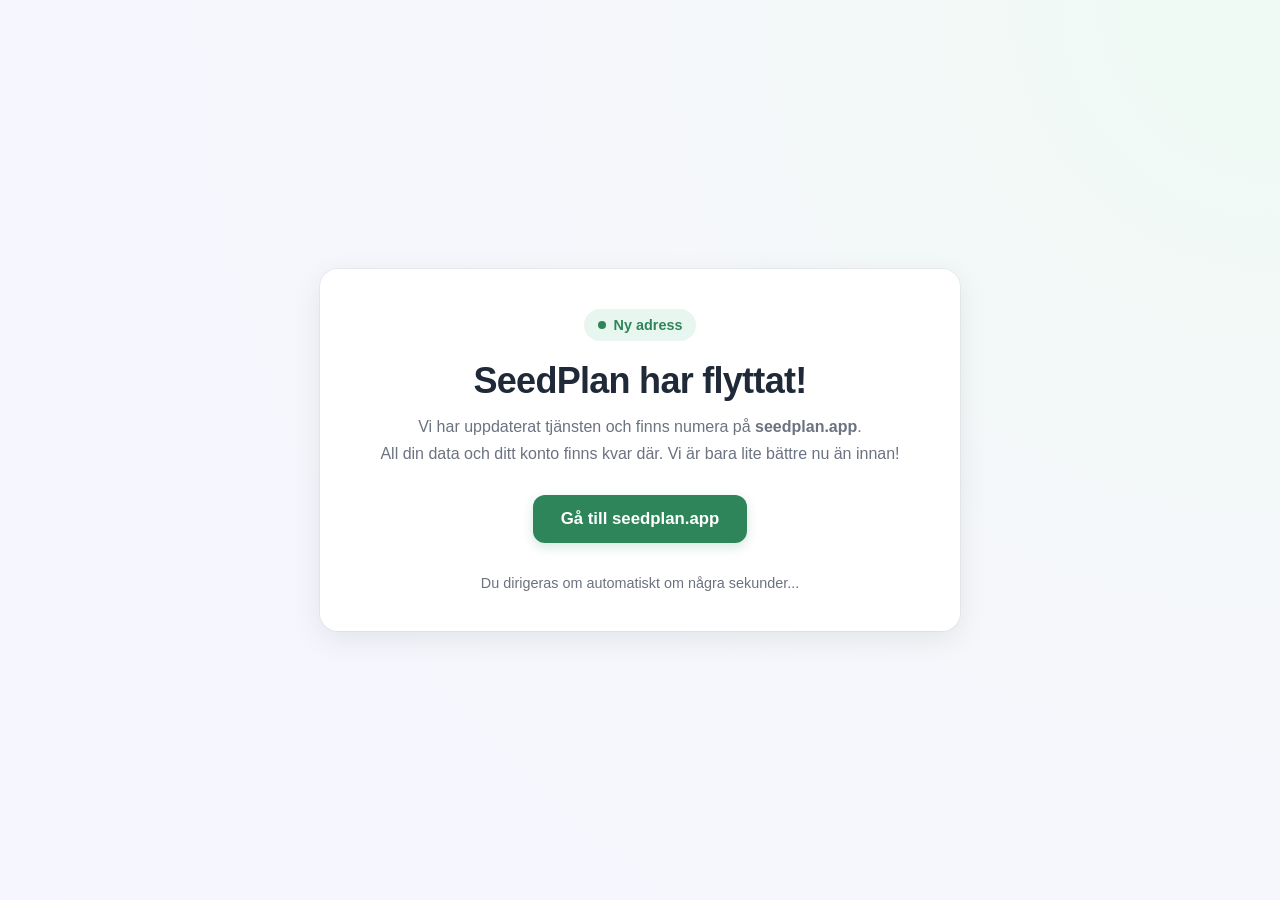
<file: SeedPlan.Client/wwwroot/maintenance.html>
﻿<!DOCTYPE html>
<html lang="sv">
<head>
    <meta charset="utf-8" />
    <meta name="viewport" content="width=device-width, initial-scale=1" />
    <meta http-equiv="refresh" content="10;url=https://seedplan.app" />
    <title>SeedPlan | Vi har flyttat</title>
    <style>
        :root {
            color-scheme: light;
            --bg: #f6f7fb;
            --card: #ffffff;
            --text: #1f2937;
            --muted: #6b7280;
            --accent: #2f855a;
            --accent-soft: #e7f7ef;
            --ring: rgba(47, 133, 90, 0.2);
        }

        * {
            box-sizing: border-box;
        }

        html,
        body {
            margin: 0;
            padding: 0;
            min-height: 100%;
            font-family: Inter, "Segoe UI", Roboto, Helvetica, Arial, sans-serif;
            background: radial-gradient(circle at top right, #eefaf3 0%, var(--bg) 45%, #f5f6ff 100%);
            color: var(--text);
        }

        body {
            min-height: 100vh;
            display: grid;
            place-items: center;
            padding: 24px;
        }

        .card {
            width: min(640px, 100%);
            background: var(--card);
            border-radius: 18px;
            padding: clamp(24px, 4vw, 40px);
            box-shadow: 0 8px 30px rgba(0, 0, 0, 0.08), 0 0 0 1px rgba(0, 0, 0, 0.04);
            text-align: center;
        }

        .badge {
            display: inline-flex;
            align-items: center;
            gap: 8px;
            background: var(--accent-soft);
            color: var(--accent);
            border-radius: 999px;
            padding: 8px 14px;
            font-size: 0.9rem;
            font-weight: 600;
            margin-bottom: 18px;
        }

        .dot {
            width: 8px;
            height: 8px;
            border-radius: 999px;
            background: var(--accent);
            box-shadow: 0 0 0 0 var(--ring);
            animation: pulse 1.8s infinite;
        }

        h1 {
            margin: 0 0 12px;
            font-size: clamp(1.6rem, 4vw, 2.25rem);
            line-height: 1.2;
            letter-spacing: -0.02em;
        }

        p {
            margin: 0;
            color: var(--muted);
            line-height: 1.65;
            font-size: 1rem;
        }

        .btn {
            display: inline-block;
            background: var(--accent);
            color: #ffffff;
            text-decoration: none;
            padding: 14px 28px;
            border-radius: 12px;
            font-weight: 600;
            font-size: 1.05rem;
            margin-top: 28px;
            transition: background 0.2s ease, transform 0.1s ease;
            box-shadow: 0 4px 12px var(--ring);
        }

            .btn:hover {
                background: #226645;
            }

            .btn:active {
                transform: scale(0.98);
            }

        .footer {
            margin-top: 32px;
            font-size: 0.9rem;
            color: var(--muted);
        }

        @keyframes pulse {
            0% {
                box-shadow: 0 0 0 0 var(--ring);
            }

            70% {
                box-shadow: 0 0 0 10px rgba(47, 133, 90, 0);
            }

            100% {
                box-shadow: 0 0 0 0 rgba(47, 133, 90, 0);
            }
        }

        @media (max-width: 480px) {
            .card {
                border-radius: 14px;
                padding: 32px 18px;
            }
        }
    </style>
</head>
<body>
    <main class="card" role="main" aria-labelledby="moved-title">
        <div class="badge">
            <span class="dot" aria-hidden="true"></span>
            Ny adress
        </div>

        <h1 id="moved-title">SeedPlan har flyttat!</h1>
        <p>
            Vi har uppdaterat tjänsten och finns numera på <strong>seedplan.app</strong>.<br>
            All din data och ditt konto finns kvar där. Vi är bara lite bättre nu än innan!
        </p>

        <a href="https://seedplan.app" class="btn">Gå till seedplan.app</a>

        <div class="footer">
            Du dirigeras om automatiskt om några sekunder...
        </div>
    </main>
</body>
</html>
</file>
